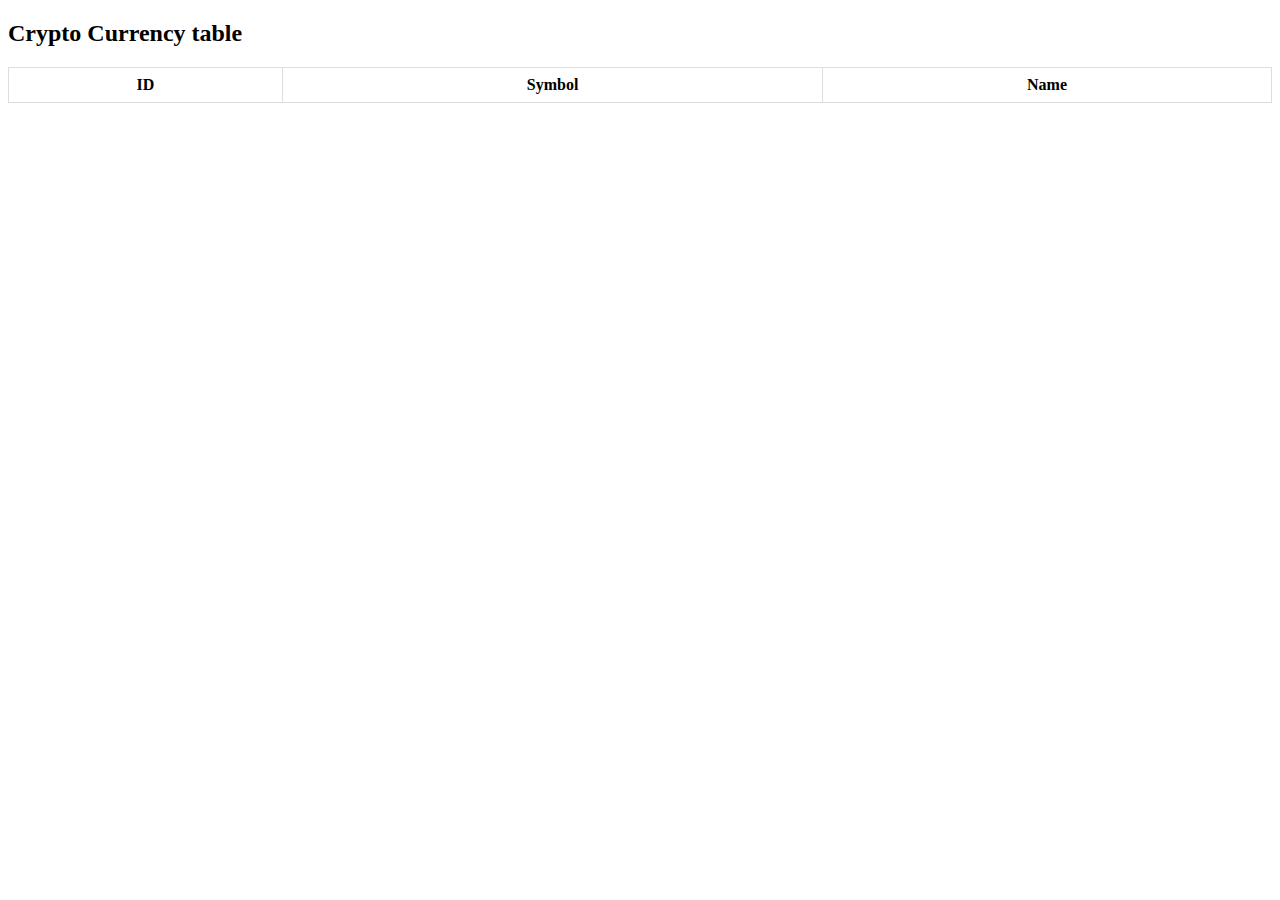
<file: task3/index.html>
<!DOCTYPE html>
<html lang="en">
<head>
    <meta charset="UTF-8">
    <meta name="viewport" content="width=device-width, initial-scale=1.0">
    <title>Crypto Currency table</title>
    <link rel="stylesheet" type="text/css" href="style.css">
</head>
<body>
    <h2>Crypto Currency table</h2>
    <table id="cryptoTable">
        <tr>
            <th>ID</th>
            <th>Symbol</th>
            <th>Name</th>
        </tr>
    </table>
    <script src="script.js"></script>
</body>
</html>
</file>
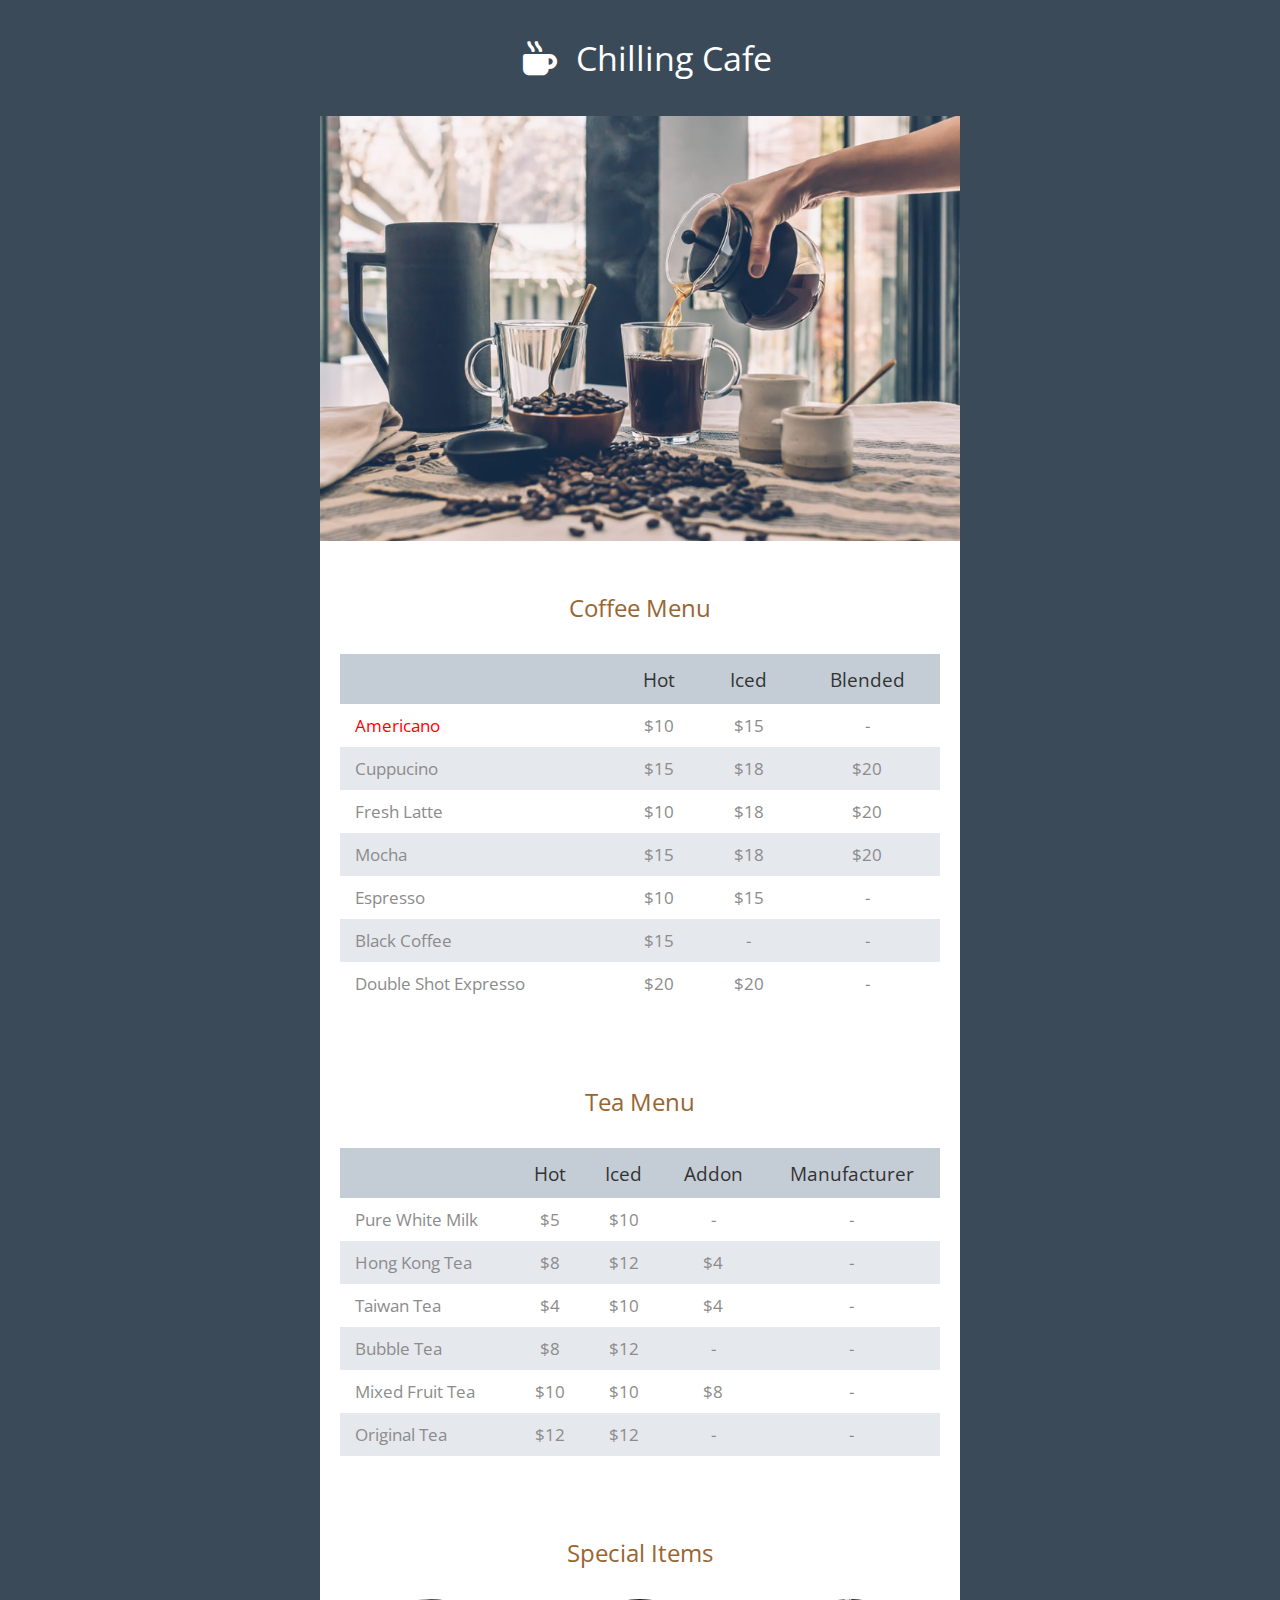
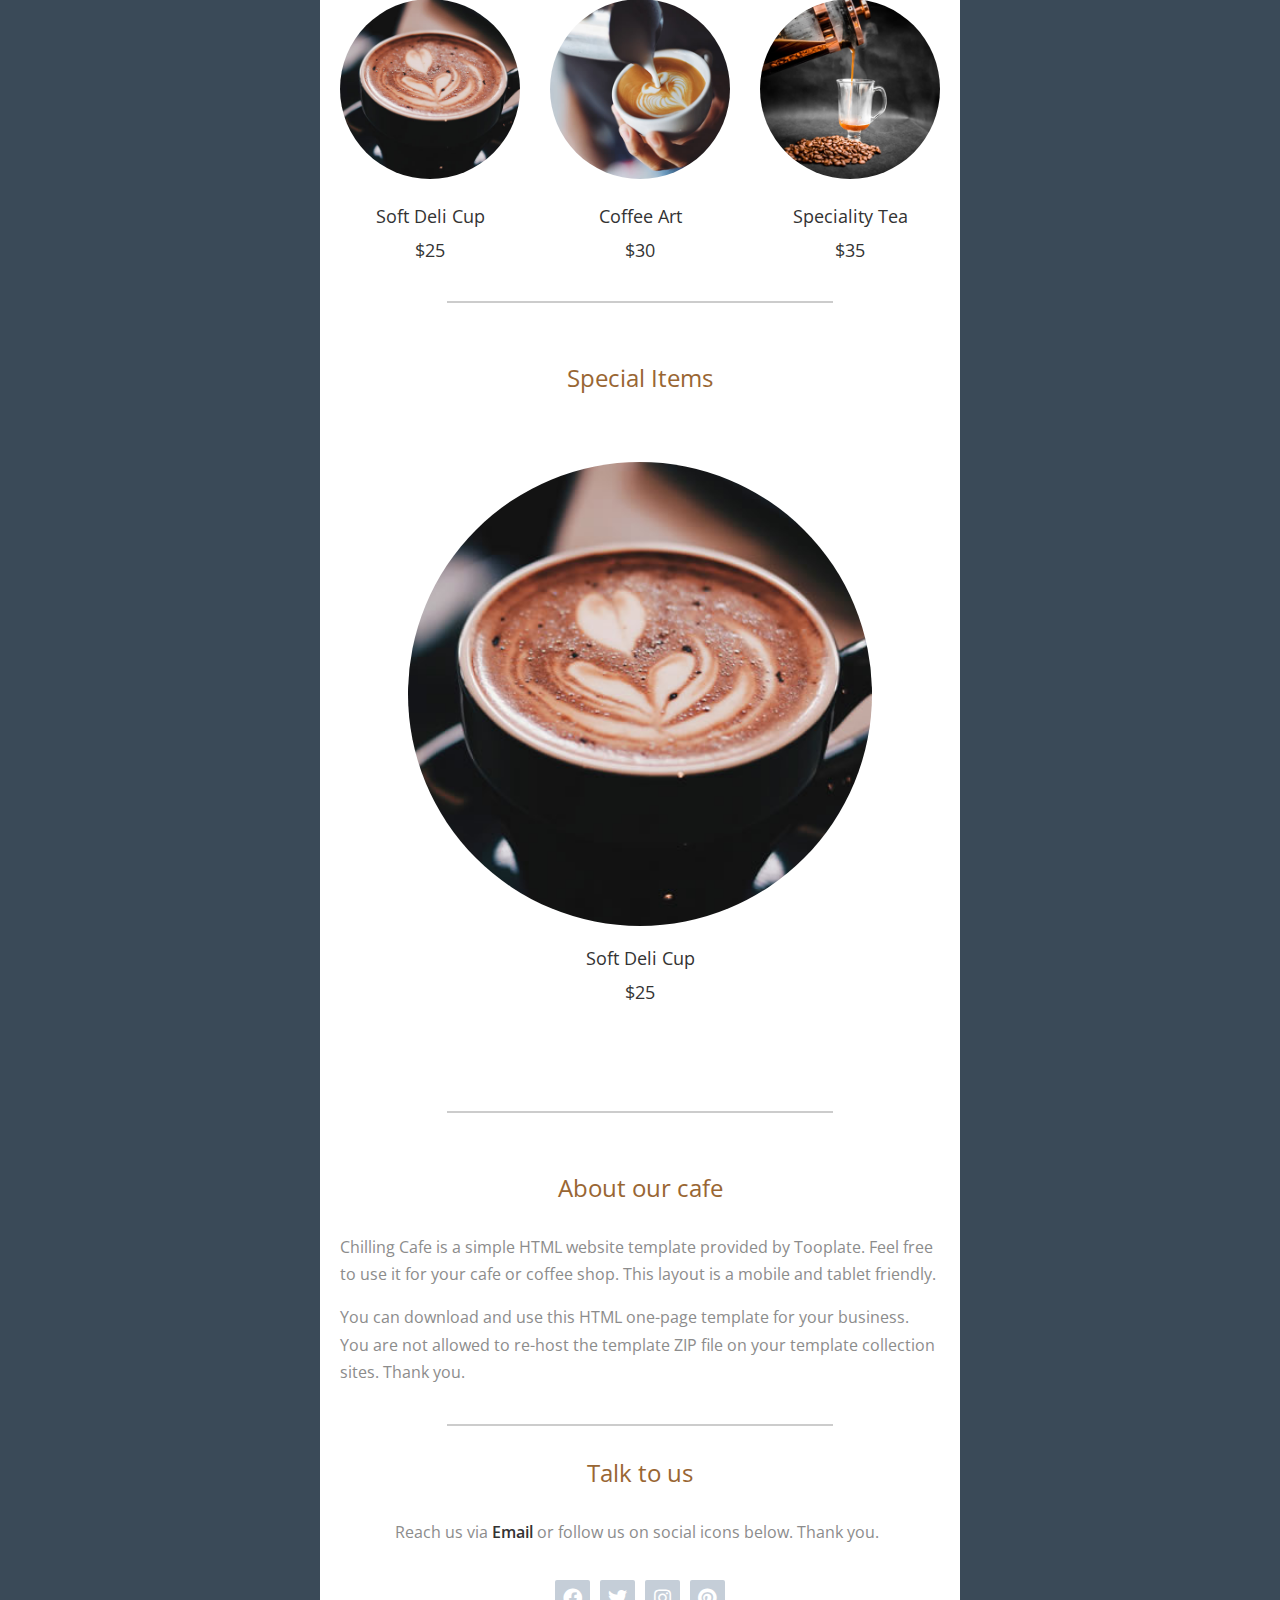
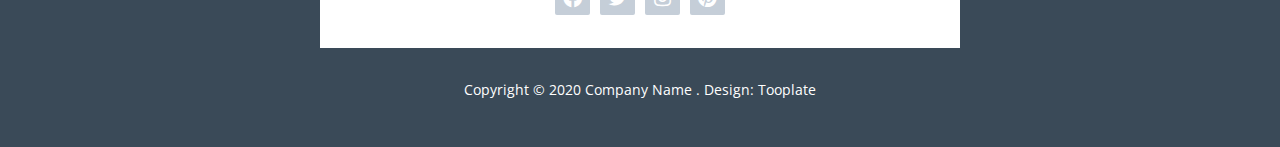
<file: task4/2118_chilling_cafe/index.html>
<!DOCTYPE html>
<html lang="en">
  <head>
    <meta charset="UTF-8" />
    <meta name="viewport" content="width=device-width, initial-scale=1.0" />
    <meta http-equiv="X-UA-Compatible" content="ie=edge" />
    <title>Chilling Cafe by Tooplate</title>
    <link href="https://fonts.googleapis.com/css?family=Open+Sans:400,600&display=swap" rel="stylesheet" />
    <link href="fontawesome/css/all.min.css" rel="stylesheet" />
    <link href="css/tooplate-chilling-cafe.css" rel="stylesheet" />
<!--
Tooplate 2118 Chilling Cafe
https://www.tooplate.com/view/2118-chilling-cafe
-->
  </head>
  <body>
    <div class="tm-container">
      <div class="tm-text-white tm-page-header-container">
        <i class="fas fa-mug-hot fa-2x tm-page-icon"></i>
        <h1 class="tm-page-header">Chilling Cafe</h1>
      </div>
      <div class="tm-main-content">
        <div id="tm-intro-img"></div>
        <!-- Coffee Menu -->
        <section class="tm-section">
          <h2 class="tm-section-header">Coffee Menu</h2>
          <div class="tm-responsive-table">
            <table>
              <tr class="tm-tr-header">
                <th>&nbsp;</th>
                <th>Hot</th>
                <th>Iced</th>
                <th>Blended</th>
              </tr>
              <tr>
                <td class="tm-text-left tm-red" >Americano</td>
                <td>$10</td>
                <td>$15</td>
                <td>-</td>
              </tr>
              <tr>
                <td class="tm-text-left">Cuppucino</td>
                <td>$15</td>
                <td>$18</td>
                <td>$20</td>
              </tr>
              <tr>
                <td class="tm-text-left">Fresh Latte</td>
                <td>$10</td>
                <td>$18</td>
                <td>$20</td>
              </tr>
              <tr>
                <td class="tm-text-left">Mocha</td>
                <td>$15</td>
                <td>$18</td>
                <td>$20</td>
              </tr>
              <tr>
                <td class="tm-text-left">Espresso</td>
                <td>$10</td>
                <td>$15</td>
                <td>-</td>
              </tr>
              <tr>
                <td class="tm-text-left">Black Coffee</td>
                <td>$15</td>
                <td>-</td>
                <td>-</td>
              </tr>
              <tr>
                <td class="tm-text-left">Double Shot Expresso</td>
                <td>$20</td>
                <td>$20</td>
                <td>-</td>
              </tr>
            </table>
          </div>
        </section>

        <!-- Tea Menu -->
        <section class="tm-section">
          <h2 class="tm-section-header">Tea Menu</h2>
          <div class="tm-responsive-table">
            <table>
              <tr class="tm-tr-header">
                <th>&nbsp;</th>
                <th>Hot</th>
                <th>Iced</th>
                <th>Addon</th>
                <th>Manufacturer</th> 
              </tr>
              <tr>
                <td class="tm-text-left">Pure White Milk</td>
                <td>$5</td>
                <td>$10</td>
                <td>-</td>
                <td>-</td>
              </tr>
              <tr>
                <td class="tm-text-left">Hong Kong Tea</td>
                <td>$8</td>
                <td>$12</td>
                <td>$4</td>
                <td>-</td>
              </tr>
              <tr>
                <td class="tm-text-left">Taiwan Tea</td>
                <td>$4</td>
                <td>$10</td>
                <td>$4</td>
                <td>-</td>
              </tr>
              <tr>
                <td class="tm-text-left">Bubble Tea</td>
                <td>$8</td>
                <td>$12</td>
                <td>-</td>
                <td>-</td>
              </tr>
              <tr>
                <td class="tm-text-left">Mixed Fruit Tea</td>
                <td>$10</td>
                <td>$10</td>
                <td>$8</td>
                <td>-</td>
              </tr>
              <tr>
                <td class="tm-text-left">Original Tea</td>
                <td>$12</td>
                <td>$12</td>
                <td>-</td>
                <td>-</td>
              </tr>
            </table>
          </div>
        </section>

        <!-- Special Items -->
        <section class="tm-section">
          <h2 class="tm-section-header">Special Items</h2>
          <div class="tm-special-items">
            <figure class="tm-special-item">
              <img src="img/chilling-cafe-11.jpg" alt="Image" class="tm-special-item-img" />
              <figcaption>
                <span class="tm-item-name">Soft Deli Cup</span>
                <span class="tm-item-price">$25</span>
              </figcaption>
            </figure>
            <figure class="tm-special-item">
              <img src="img/chilling-cafe-12.jpg" alt="Image" class="tm-special-item-img" />
              <figcaption>
                <span class="tm-item-name">Coffee Art</span>
                <span class="tm-item-price">$30</span>
              </figcaption>
            </figure>
            <figure class="tm-special-item">
              <img src="img/chilling-cafe-13.jpg" alt="Image" class="tm-special-item-img" />
              <figcaption>
                <span class="tm-item-name">Speciality Tea</span>
                <span class="tm-item-price">$35</span>
              </figcaption>
            </figure>
          </div>
        </section>
        <hr />
        <!-- Special Items -->
        <!-- мой слайдер управляется с помощью клавиш управления курсором -->
        <section class="tm-section">
          <h2 class="tm-section-header">Special Items</h2>
          <div class="slider"> 
              <figure class="slide"> 
                  <img src="img/chilling-cafe-11.jpg" alt="Image" class="tm-special-item-img" />
                  <figcaption>
                      <span class="tm-item-name">Soft Deli Cup</span>
                      <span class="tm-item-price">$25</span>
                  </figcaption>
              </figure>
              <figure class="slide"> 
                  <img src="img/chilling-cafe-12.jpg" alt="Image" class="tm-special-item-img" />
                  <figcaption>
                      <span class="tm-item-name">Coffee Art</span>
                      <span class="tm-item-price">$30</span>
                  </figcaption>
              </figure>
              <figure class="slide">
                  <img src="img/chilling-cafe-13.jpg" alt="Image" class="tm-special-item-img" />
                  <figcaption>
                      <span class="tm-item-name">Speciality Tea</span>
                      <span class="tm-item-price">$35</span>
                  </figcaption>
              </figure>
          </div>
      </section>
      <hr />
        <!-- About our cafe -->
        <section class="tm-section tm-section-small1">
          <h2 class="tm-section-header">About our cafe</h2>
          <p>
            Chilling Cafe is a simple HTML website template provided by
            Tooplate. Feel free to use it for your cafe or coffee shop. This
            layout is a mobile and tablet friendly.
          </p>
          <p class="tm-mb-0">
            You can download and use this HTML one-page template for your business. 
            You are not allowed to re-host the template ZIP file on your template 
            collection sites. Thank you.
          </p>
        </section>
        <hr />
        <!-- Talk to us -->
        <section class="tm-section tm-section-small">
          <h2 class="tm-section-header">Talk to us</h2>
          <p class="tm-mb-0">
            Reach us via
            <a href="mailto:info@example.com" class="tm-contact-link">Email</a>
            or follow us on social icons below. Thank you.
          </p>
          <div class="tm-social-icons">
            <div class="tm-social-link-container">
              <a href="https://fb.com/tooplate" class="tm-social-link">
                <i class="fab fa-facebook"></i>
              </a>
            </div>
            <div class="tm-social-link-container">
              <a href="https://twitter.com" class="tm-social-link">
                <i class="fab fa-twitter"></i>
              </a>
            </div>
            <div class="tm-social-link-container">
              <a href="https://instagram.com" class="tm-social-link">
                <i class="fab fa-instagram"></i>
              </a>
            </div>
            <div class="tm-social-link-container">
              <a href="https://pinterest.com" class="tm-social-link">
                <i class="fab fa-pinterest"></i>
              </a>
            </div>
          </div>
        </section>
      </div>
      <footer>
        <p class="tm-text-white tm-footer-text">
          Copyright &copy; 2020 Company Name 
          . Design:
          <a href="https://www.tooplate.com" class="tm-footer-link">Tooplate</a>
        </p>
      </footer>
    </div>
    <script src="js/jquery-3.4.1.min.js"></script>
    <script>
      $(function() {
        // Adjust intro image height based on width.
        $(window).resize(function() {
          var img = $("#tm-intro-img");
          var imgWidth = img.width();

          // 640x425 ratio
          var imgHeight = (imgWidth * 425) / 640;

          if (imgHeight < 300) {
            imgHeight = 300;
          }

          img.css("min-height", imgHeight + "px");
        });
      });
    </script>
  </body>
</html>
</file>
<file: task3/style.css>
table {
  border-collapse: collapse;
  width: 100%;
}
th, td {
  border: 1px solid #dddddd;
  padding: 8px;
}
.blue-background {
  background-color: blue;
  color: white;
}
.green-background {
  background-color: green;
  color: white;
}
</file>
<file: task4/2118_chilling_cafe/css/tooplate-chilling-cafe.css>
/*

Tooplate 2118 Chilling Cafe

https://www.tooplate.com/view/2118-chilling-cafe


    Background color:       #3a4a58
    Title color:            #996633
    Text color:             #666666
    Text Dark color:        #333333
    Table Heading color:    #C4CDD6
    Table Alternate color:  #e5e8ed 
*/

body {
  background-color: #3a4a58;
  color: #8c8c8c;
  font-family: "Open Sans", Arial, Helvetica, sans-serif;
  font-size: 17px;
  font-weight: 400;
  padding: 15px;
  margin: 0;
}

.tm-container {
  max-width: 640px;
  margin-left: auto;
  margin-right: auto;
}

.tm-main-content { background-color: #ffffff; }

#tm-intro-img {
  background-image: url(../img/chilling-cafe-01.jpg);
  background-position: center;
  background-size: cover;
  min-height: 425px;
}

.tm-text-white { color: white; }

.tm-page-header-container { text-align: center; }

.tm-page-header {
  display: inline-block;
  vertical-align: baseline;
  margin-top: 20px;
  margin-bottom: 35px;
  font-size: 2.1rem;
  font-weight: 400;
}

.tm-page-icon {
  display: inline-block;
  vertical-align: baseline;
  padding: 15px;
}

.tm-section-header {
  color: #996633;
  text-align: center;
  font-weight: 400;
  font-size: 1.5rem;
  margin-top: 30px;
  margin-bottom: 30px;
}

table {
  width: 100%;
  border-spacing: 0;
}

td {
  text-align: center;
  padding: 10px 15px;
}

.tm-text-left { text-align: left; }

th {
  color: #333333;
  font-weight: 400;
  font-size: 1.2rem;
  padding-left: 15px;
  padding-right: 15px;
}

tr:nth-child(odd) { background-color: #e5e8ed; }

tr.tm-tr-header {
  background-color: #c4cdd6;
  height: 50px;
}

.tm-section {
  padding-top: 20px;
  padding-left: 20px;
  padding-right: 20px;
  padding-bottom: 30px;
}

.tm-section-small {
  max-width: 490px;
  margin-left: auto;
  margin-right: auto;
  padding-top: 0;
}

p {
  font-size: 1rem;
  line-height: 1.7;
}

.tm-mb-0 { margin-bottom: 0; }
img { max-width: 100%; }
figure { margin: 0; }
figcaption { text-align: center; }

figcaption span {
  display: block;
  color: #333333;
  font-size: 18px;
}

.tm-item-name {
  margin-top: 20px;
  margin-bottom: 10px;
}

.tm-special-items {
  display: flex;
  margin-left: -15px;
  margin-right: -15px;
}

.tm-special-item {
  padding-left: 15px;
  padding-right: 15px;
  
}
.tm-special-item-img {
  border-radius: 50%;
}

hr {
  width: 60%;
  border: 0.5px solid #ccc;
}

.tm-social-icons {
  text-align: center;
  margin-top: 30px;
}

.tm-social-icons i { font-size: 1.2rem; }
.tm-social-link-container { display: inline-block; }

.tm-social-link {
  color: white;
  background-color: #c5ced8;
  border-radius: 2px;
  width: 35px;
  height: 35px;
  display: flex;
  justify-content: center;
  align-items: center;
  margin: 3px;
  text-decoration: none;
  transition: all 0.3s ease;
}

.tm-social-link:hover { background-color: #808e9e; }

.tm-contact-link {
  color: #333333;
  font-weight: 600;
  text-decoration: none;
}

a { transition: all 0.3s ease; }
.tm-contact-link:hover { color: #808e9e; }

.tm-footer-text {
  font-size: 0.9rem;
  margin-top: 30px;
  margin-bottom: 30px;
  text-align: center;
}

.tm-footer-link {
  color: #fff;
  text-decoration: none;
}

.tm-footer-link:hover { color: #c5ced8; }
.tm-red {
  color: red;
}
.slider {
  margin: 4em;
  overflow: hidden;
  display: flex;
  scroll-snap-type: x mandatory;
  scroll-behavior: smooth;
  border-radius: 1rem;
}

.slider .slide { 
  flex: 0 0 auto; 
  width: 100%; 
  scroll-snap-align: start; 
}

.slide {
  display: flex;
  flex-direction: column;
}

@media (max-width: 550px) {
  .tm-special-item {
    padding-left: 10px;
    padding-right: 10px;
  }
  .tm-special-items {
    margin-left: -10px;
    margin-right: -10px;
  }
}

@media (max-width: 480px) {
  .tm-special-item {
    padding-left: 5px;
    padding-right: 5px;
  }
  .tm-special-items {
    margin-left: -5px;
    margin-right: -5px;
  }
}

@media (max-width: 430px) {
  .tm-responsive-table { overflow-x: auto; }
  table { width: auto; }
  .tm-special-items { flex-direction: column; }
  .tm-special-item { margin-bottom: 40px; }
  figcaption p {
    margin-bottom: 0;
    line-height: 1;
  }
  .tm-section.tm-section-small1 {
    display: none;
  }
}
</file>
